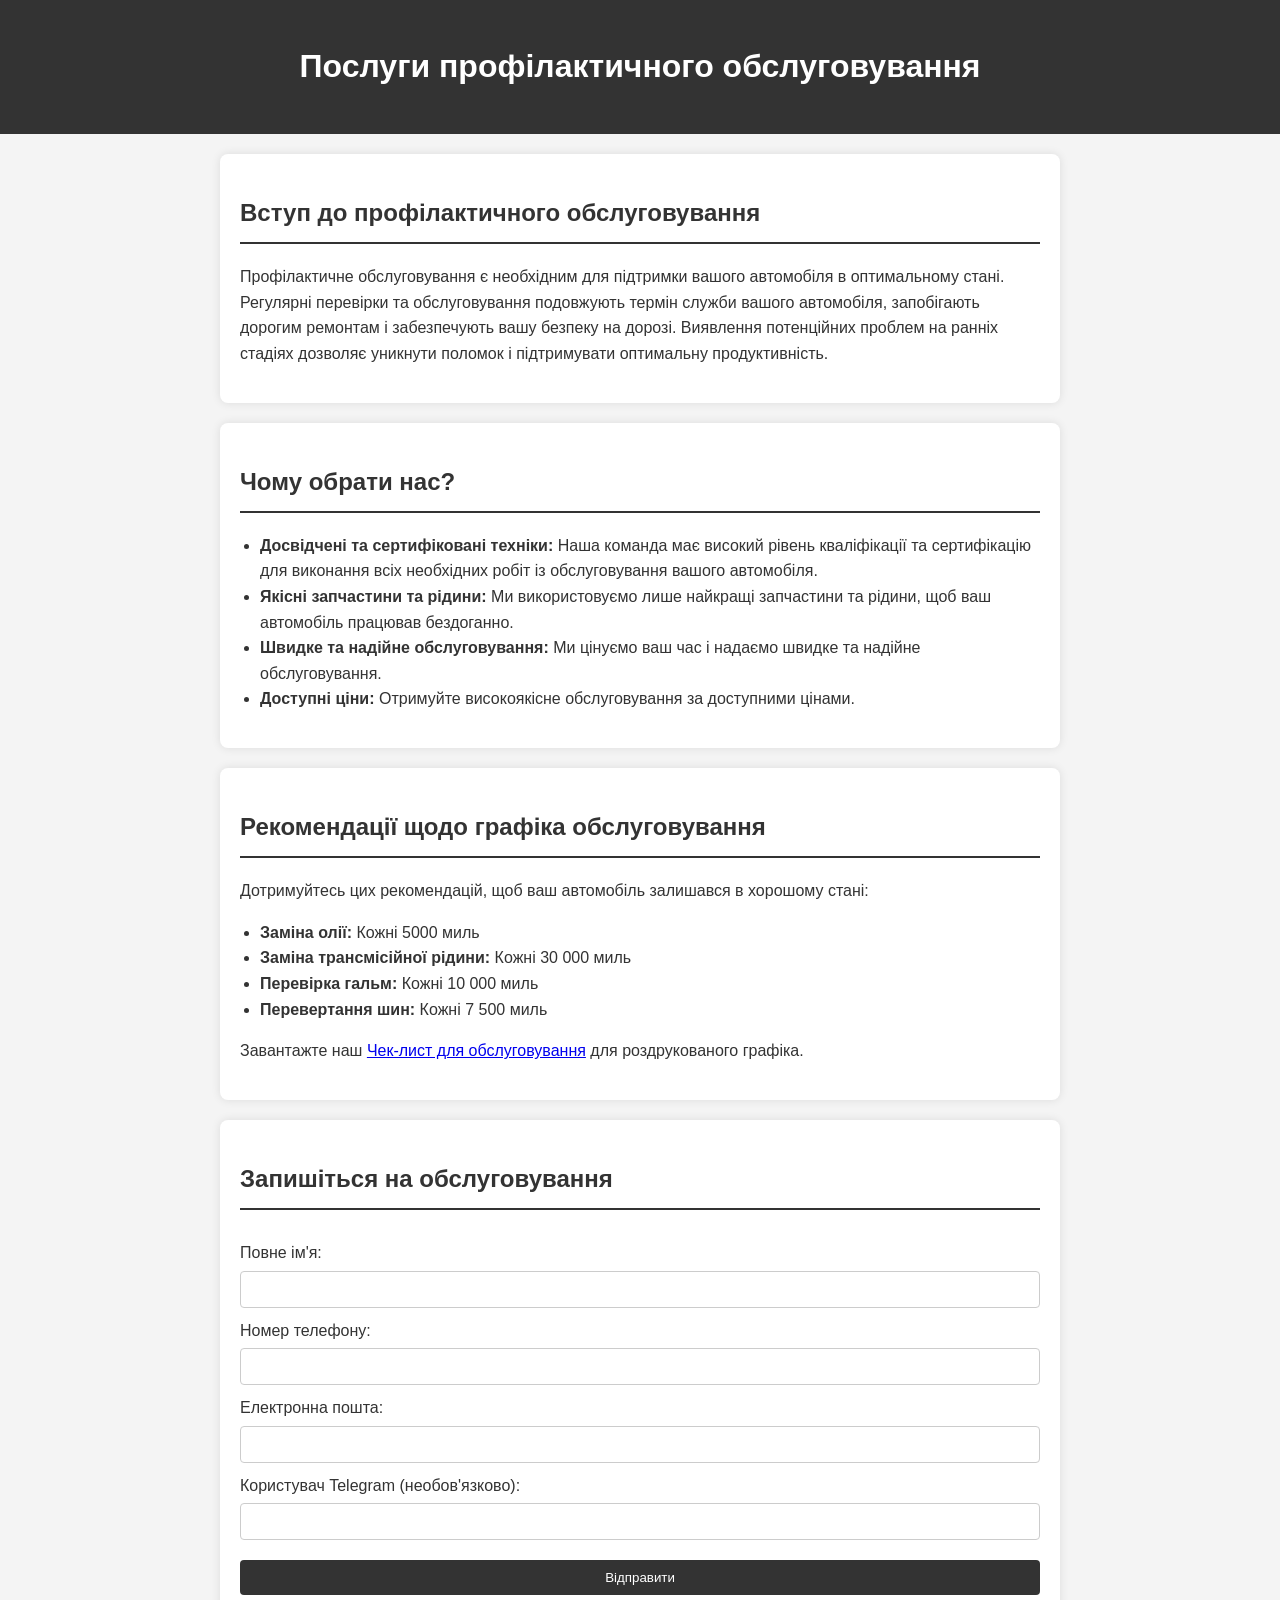
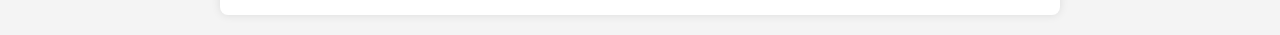
<file: website/index.html>
<!DOCTYPE html>
<html lang="uk">
<head>
  <meta charset="UTF-8">
  <meta name="viewport" content="width=device-width, initial-scale=1.0">
  <title>Послуги профілактичного обслуговування</title>
  <link rel="stylesheet" href="styles.css">
</head>
<body>
  <header>
    <h1>Послуги профілактичного обслуговування</h1>
  </header>

  <section id="introduction">
    <h2>Вступ до профілактичного обслуговування</h2>
    <p>
      Профілактичне обслуговування є необхідним для підтримки вашого автомобіля в оптимальному стані. Регулярні перевірки та обслуговування подовжують термін служби вашого автомобіля, запобігають дорогим ремонтам і забезпечують вашу безпеку на дорозі. Виявлення потенційних проблем на ранніх стадіях дозволяє уникнути поломок і підтримувати оптимальну продуктивність.
    </p>
  </section>

  <section id="why-choose-us">
    <h2>Чому обрати нас?</h2>
    <ul>
      <li><strong>Досвідчені та сертифіковані техніки:</strong> Наша команда має високий рівень кваліфікації та сертифікацію для виконання всіх необхідних робіт із обслуговування вашого автомобіля.</li>
      <li><strong>Якісні запчастини та рідини:</strong> Ми використовуємо лише найкращі запчастини та рідини, щоб ваш автомобіль працював бездоганно.</li>
      <li><strong>Швидке та надійне обслуговування:</strong> Ми цінуємо ваш час і надаємо швидке та надійне обслуговування.</li>
      <li><strong>Доступні ціни:</strong> Отримуйте високоякісне обслуговування за доступними цінами.</li>
    </ul>
  </section>

  <section id="maintenance-schedule">
    <h2>Рекомендації щодо графіка обслуговування</h2>
    <p>Дотримуйтесь цих рекомендацій, щоб ваш автомобіль залишався в хорошому стані:</p>
    <ul>
      <li><strong>Заміна олії:</strong> Кожні 5000 миль</li>
      <li><strong>Заміна трансмісійної рідини:</strong> Кожні 30 000 миль</li>
      <li><strong>Перевірка гальм:</strong> Кожні 10 000 миль</li>
      <li><strong>Перевертання шин:</strong> Кожні 7 500 миль</li>
    </ul>
    <p>Завантажте наш <a href="maintenance-checklist.pdf" download>Чек-лист для обслуговування</a> для роздрукованого графіка.</p>
  </section>

  <section id="contact-form">
    <h2>Запишіться на обслуговування</h2>
    <form id="serviceForm">
      <label for="fullName">Повне ім'я:</label>
      <input type="text" id="fullName" name="fullName" required>

      <label for="phoneNumber">Номер телефону:</label>
      <input type="tel" id="phoneNumber" name="phoneNumber" required>

      <label for="email">Електронна пошта:</label>
      <input type="email" id="email" name="email" required>

      <label for="telegramUser">Користувач Telegram (необов'язково):</label>
      <input type="text" id="telegramUser" name="telegramUser">

      <button type="submit">Відправити</button>
    </form>
  </section>

  <script src="script.js"></script>
</body>
</html>
</file>
<file: website/styles.css>
body {
  font-family: Arial, sans-serif;
  line-height: 1.6;
  margin: 0;
  padding: 0;
  background-color: #f4f4f4;
  color: #333;
}

header {
  background: #333;
  color: #fff;
  padding: 20px 0;
  text-align: center;
}

section {
  padding: 20px;
  margin: 20px auto;
  max-width: 800px;
  background: #fff;
  border-radius: 8px;
  box-shadow: 0 0 10px rgba(0, 0, 0, 0.1);
}

h2 {
  color: #333;
  border-bottom: 2px solid #333;
  padding-bottom: 10px;
}

ul {
  list-style-type: disc;
  padding-left: 20px;
}

form {
  display: flex;
  flex-direction: column;
}

label {
  margin-top: 10px;
}

input {
  padding: 10px;
  margin-top: 5px;
  border: 1px solid #ccc;
  border-radius: 4px;
}

button {
  margin-top: 20px;
  padding: 10px;
  background: #333;
  color: #fff;
  border: none;
  border-radius: 4px;
  cursor: pointer;
}

button:hover {
  background: #555;
}
</file>
